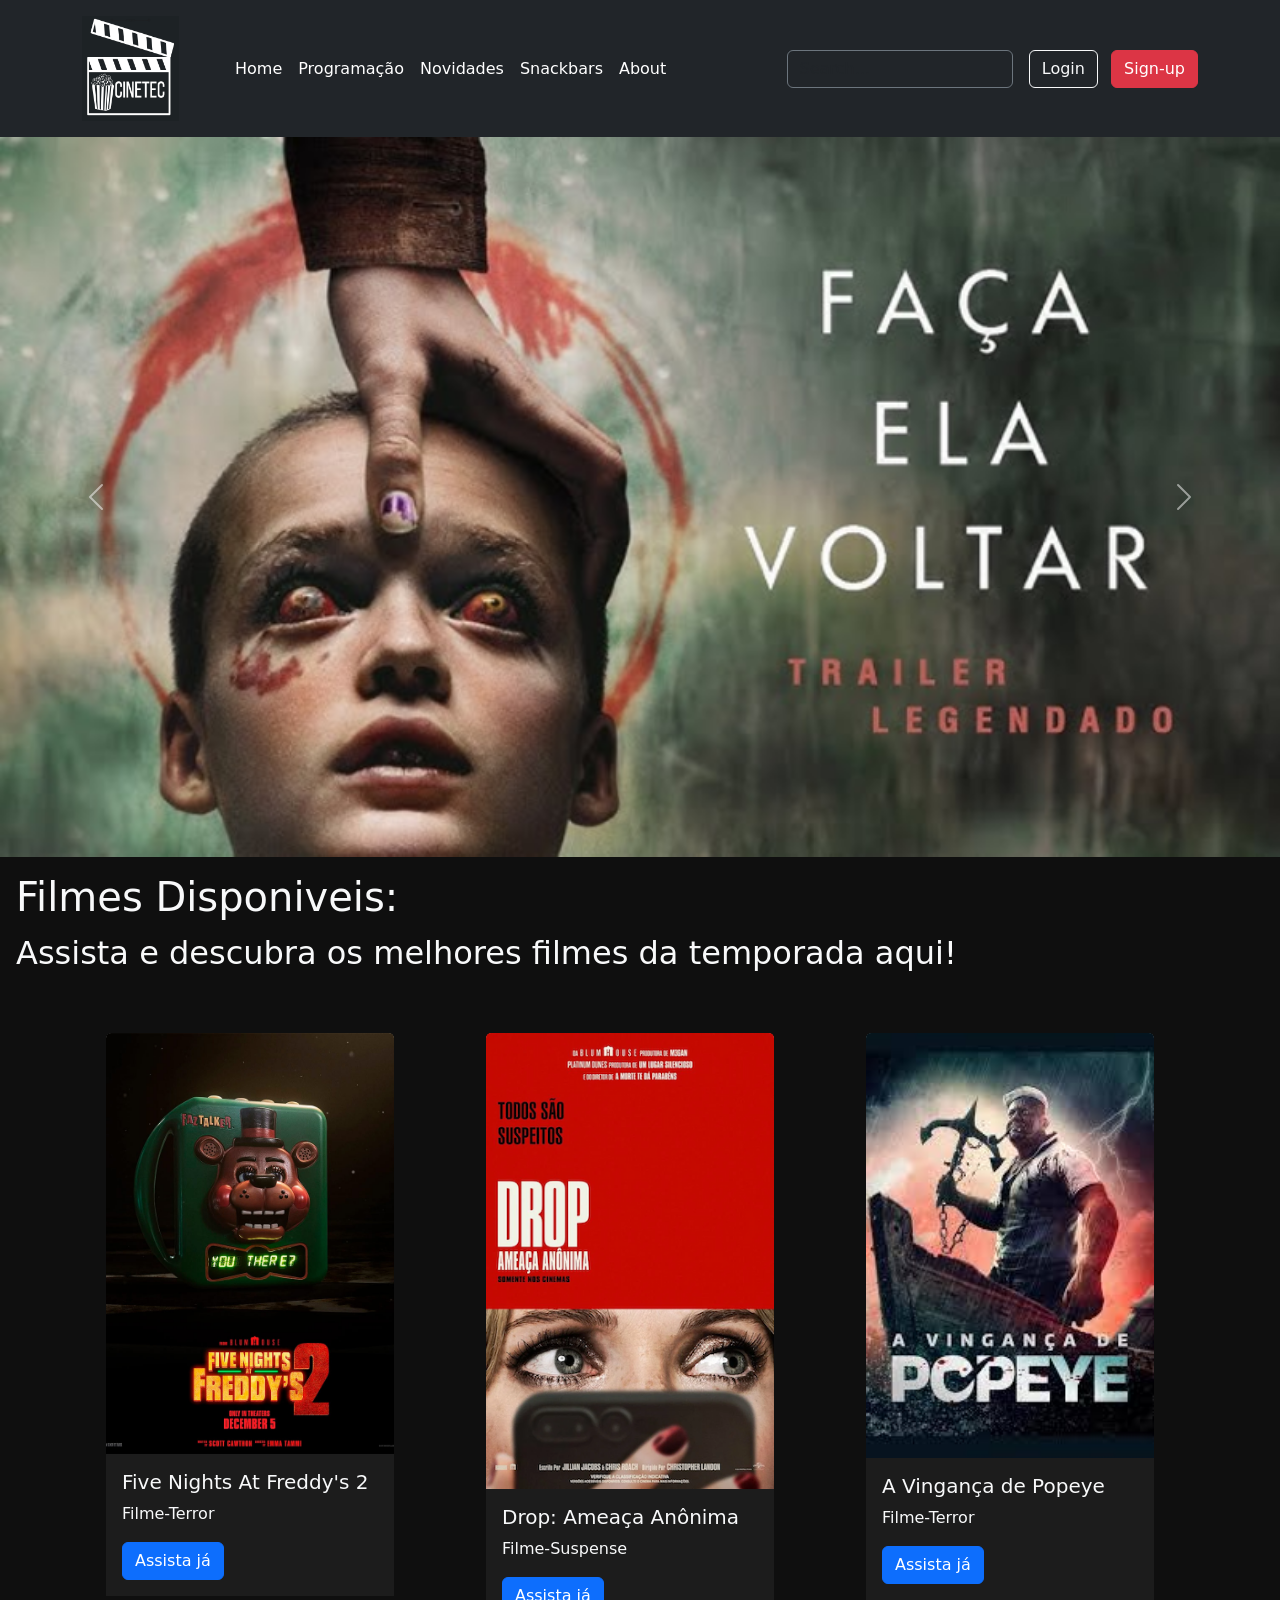
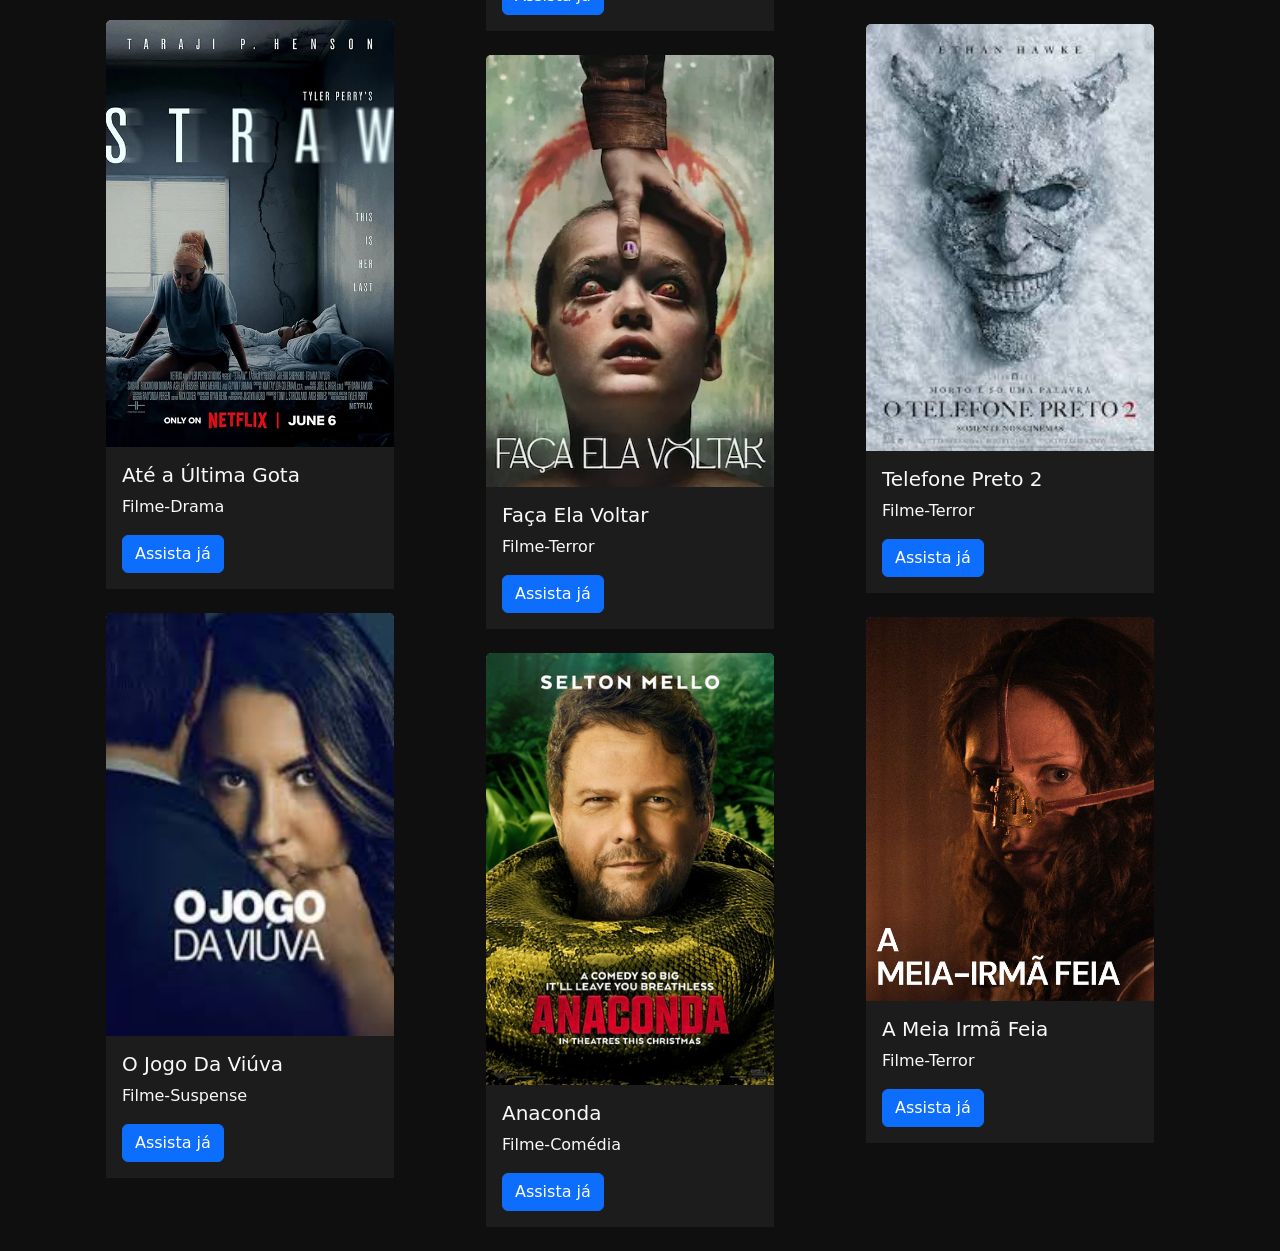
<file: public/cinema/html/CinemaEX.html>
<!DOCTYPE html>
<html lang="pt-br">

<head>
  <meta charset="UTF-8">
  <meta name="viewport" content="width=device-width, initial-scale=1.0">
  <title>Cinetec</title>
  <link href="https://cdn.jsdelivr.net/npm/bootstrap@5.3.8/dist/css/bootstrap.min.css" rel="stylesheet"
    integrity="sha384-sRIl4kxILFvY47J16cr9ZwB07vP4J8+LH7qKQnuqkuIAvNWLzeN8tE5YBujZqJLB" crossorigin="anonymous">
  <link rel="stylesheet" href="../css/CinemaEX.css">
  <script src="https://cdn.jsdelivr.net/npm/bootstrap@5.3.8/dist/js/bootstrap.bundle.min.js"
    integrity="sha384-FKyoEForCGlyvwx9Hj09JcYn3nv7wiPVlz7YYwJrWVcXK/BmnVDxM+D2scQbITxI"
    crossorigin="anonymous"></script>
</head>

<body>
  <div class="b-example-divider"></div>
  <header class="p-3 text-bg-dark">
    <div class="container">

      <div class="d-flex flex-wrap align-items-center justify-content-center justify-content-lg-start">
        <a href="/" class="d-flex align-items-center mb-2 mb-lg-0 text-white text-decoration-none">
          <img src="../logo.png" id="imagem" class="img-fluid pe-5" alt="logo">
        </a>
        <ul class="nav col-12 col-lg-auto me-lg-auto mb-2 justify-content-center mb-md-0">
          <li><a href="#" class="nav-link px-2 text-white">Home</a></li>
          <li><a href="#" class="nav-link px-2 text-white">Programação</a></li>
          <li><a href="#" class="nav-link px-2 text-white">Novidades</a></li>
          <li><a href="#" class="nav-link px-2 text-white">Snackbars</a></li>
          <li><a href="#" class="nav-link px-2 text-white">About</a></li>
        </ul>
        <form class="col-12 col-lg-auto mb-3 mb-lg-0 me-lg-3" role="search">
          <input type="search" class="form-control form-control-dark text-bg-dark" placeholder="Search..."
            aria-label="Search" />
        </form>
        <div class="text-end">
          <button type="button" class="btn btn-outline-light me-2">
            Login
          </button>
          <button type="button" class="btn btn-danger">Sign-up</button>
        </div>
      </div>
    </div>
  </header>
  <!--carrosel de filmes-->
  <div id="carouselExample" class="carousel slide">
    <!--Identifica o carrossel e os botões usam esse ID para saber qual carrossel controlar,class="carousel slide" diz ao Bootstrap que isso é um carrossel e ativa a animação de deslizar entre as imagens-->
    <div class="carousel-inner"> <!--guarda todos os itens do carrossel.-->
      <div class="carousel-item active">
        <!--define um item/slide, active indica qual imagem aparece primeiro quando a página carrega-->
        <img src="../carrossel/facaelavoltarhorizontal.png" class="d-block w-100" alt="algo1">
        <!--d-block transforma a imagem em block evitando espaços estranhos, w-100 faz a imagem ocupar 100% da largura do carrossel-->
      </div>
      <div class="carousel-item"> <!--só aparecem quando o usuário passa o carrossel pois não tem active-->
        <img src="../carrossel/ateaultimagota.png" class="d-block w-100" alt="algo2">
      </div>
      <div class="carousel-item">
        <img src="../carrossel/avingancadepopeyehoriz.png" class="d-block w-100" alt="algo3">
      </div>
      <div class="carousel-item">
        <img src="../carrossel/ameiairmafeia.png" class="d-block w-100" alt="algo4">
      </div>
    </div>
    <button class="carousel-control-prev" type="button" data-bs-target="#carouselExample" data-bs-slide="prev">
      <!--carousel-control-next/prev estilo do botão anterior ou o próximo, data-bs-target="#carouselExample" diz qual carrossel controlar-->
      <span class="carousel-control-prev-icon" aria-hidden="true"></span><!--mostra o ícone-->
      <span class="visually-hidden">Previous</span><!--para acessibilidade (leitores de tela)-->
    </button>
    <button class="carousel-control-next" type="button" data-bs-target="#carouselExample" data-bs-slide="next">
      <!--data-bs-slide="next/prev" move para o slide anterior ou o próximo-->
      <span class="carousel-control-next-icon" aria-hidden="true"></span>
      <span class="visually-hidden">Next</span>
    </button>
  </div>
  <!-- Texto inicial -->
  <div class="p-3 text-light fs-2">
    <h1>Filmes Disponiveis:</h1>
    <p>Assista e descubra os melhores filmes da temporada aqui!</p>
  </div>
  <!--cards de filme-->
  <div class="container">
    <div class="row ">
      <div class="col-sm">
        <div class="card text-light border-0 m-4" style="width: 18rem;">
          <img src="../filmesVerticais/finaf2.jpg" class="card-img-top" alt="...">
          <div class="card-body">
            <h5 class="card-title">Five Nights At Freddy's 2</h5>
            <p class="card-text">Filme-Terror</p>
            <a href="#" class="btn btn-primary">Assista já</a>
          </div>
        </div>
        <div class="card text-light border-0 m-4" style="width: 18rem;">
          <img src="../filmesVerticais/ateaultimagota.png" class="card-img-top" alt="...">
          <div class="card-body">
            <h5 class="card-title">Até a Última Gota</h5>
            <p class="card-text">Filme-Drama</p>
            <a href="#" class="btn btn-primary">Assista já</a>
          </div>
        </div>
        <div class="card text-light border-0 m-4" style="width: 18rem;">
          <img src="../filmesVerticais/thegameoftheviuva.png" class="card-img-top" alt="...">
          <div class="card-body">
            <h5 class="card-title">O Jogo Da Viúva</h5>
            <p class="card-text">Filme-Suspense</p>
            <a href="#" class="btn btn-primary">Assista já</a>
          </div>
        </div>
      </div>
      <div class="col-lg">
        <div class="card text-light border-0 m-4" style="width: 18rem;">
          <img src="../filmesVerticais/dropameacaanonima.png" class="card-img-top" alt="...">
          <div class="card-body">
            <h5 class="card-title">Drop: Ameaça Anônima</h5>
            <p class="card-text">Filme-Suspense</p>
            <a href="#" class="btn btn-primary">Assista já</a>
          </div>
        </div>
        <div class="card text-light border-0 m-4" style="width: 18rem;">
          <img src="../filmesVerticais/facaelavoltar.png" class="card-img-top" alt="...">
          <div class="card-body">
            <h5 class="card-title">Faça Ela Voltar</h5>
            <p class="card-text">Filme-Terror</p>
            <a href="#" class="btn btn-primary">Assista já</a>
          </div>
        </div>
        <div class="card text-light border-0 m-4" style="width: 18rem;">
          <img src="../filmesVerticais/anacondavertc.png" class="card-img-top" alt="...">
          <div class="card-body">
            <h5 class="card-title">Anaconda</h5>
            <p class="card-text">Filme-Comédia</p>
            <a href="#" class="btn btn-primary">Assista já</a>
          </div>
        </div>
      </div>
      <div class="col-lg">
        <div class="card text-light border-0 m-4" style="width: 18rem;">
          <img src="../filmesVerticais/avingancadepopeye.png" class="card-img-top" alt="...">
          <div class="card-body">
            <h5 class="card-title">A Vingança de Popeye</h5>
            <p class="card-text">Filme-Terror</p>
            <a href="#" class="btn btn-primary">Assista já</a>
          </div>
        </div>
        <div class="card text-light border-0 m-4" style="width: 18rem;">
          <img src="../filmesVerticais/telefonepretro2.png" class="card-img-top" alt="...">
          <div class="card-body">
            <h5 class="card-title">Telefone Preto 2</h5>
            <p class="card-text">Filme-Terror</p>
            <a href="#" class="btn btn-primary">Assista já</a>
          </div>
        </div>
        <div class="card text-light border-0 m-4" style="width: 18rem;">
          <img src="../filmesVerticais/ameiairmafeia.png" class="card-img-top" alt="...">
          <div class="card-body">
            <h5 class="card-title">A Meia Irmã Feia</h5>
            <p class="card-text">Filme-Terror</p>
            <a href="#" class="btn btn-primary">Assista já</a>
          </div>
        </div>
      </div>
    </div>
  </div>
</body>

</html>
</file>
<file: public/cinema/css/CinemaEX.css>
body{
    background-color: rgb(15, 15, 15);
}

.card-body{
  background-color: rgb(28, 28, 28);
}

.form-control-dark {
  border-color: var(--bs-gray);
}
.form-control-dark:focus {
  border-color: #fff;
  box-shadow: 0 0 0 .25rem rgba(255, 255, 255, .25);
}

.text-small {
  font-size: 85%;
}

.dropdown-toggle:not(:focus) {
  outline: 0;
}
#imagem{
  width: 145px;
  height: 105px;
}
#carouselExampleControls {
    max-width: 1000px;
    width: 300%;
    margin: 3px;
}
</file>
